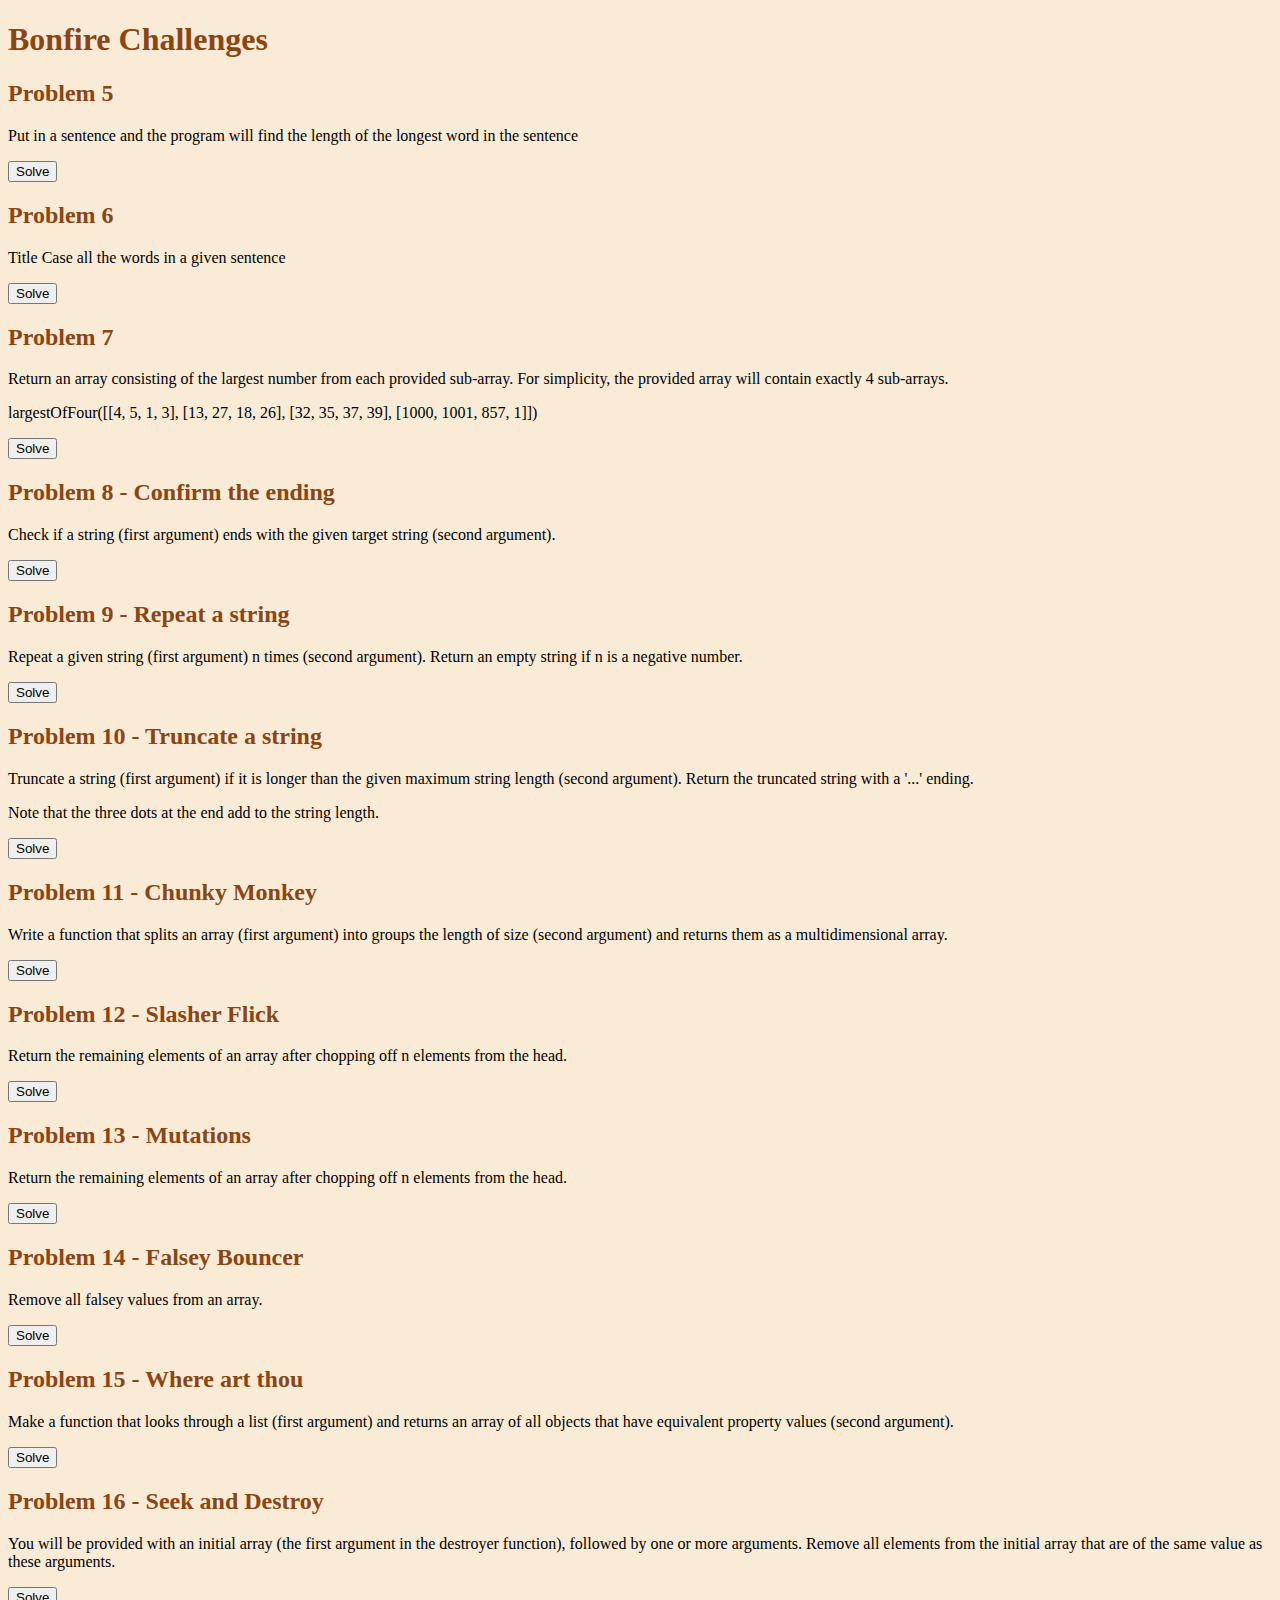
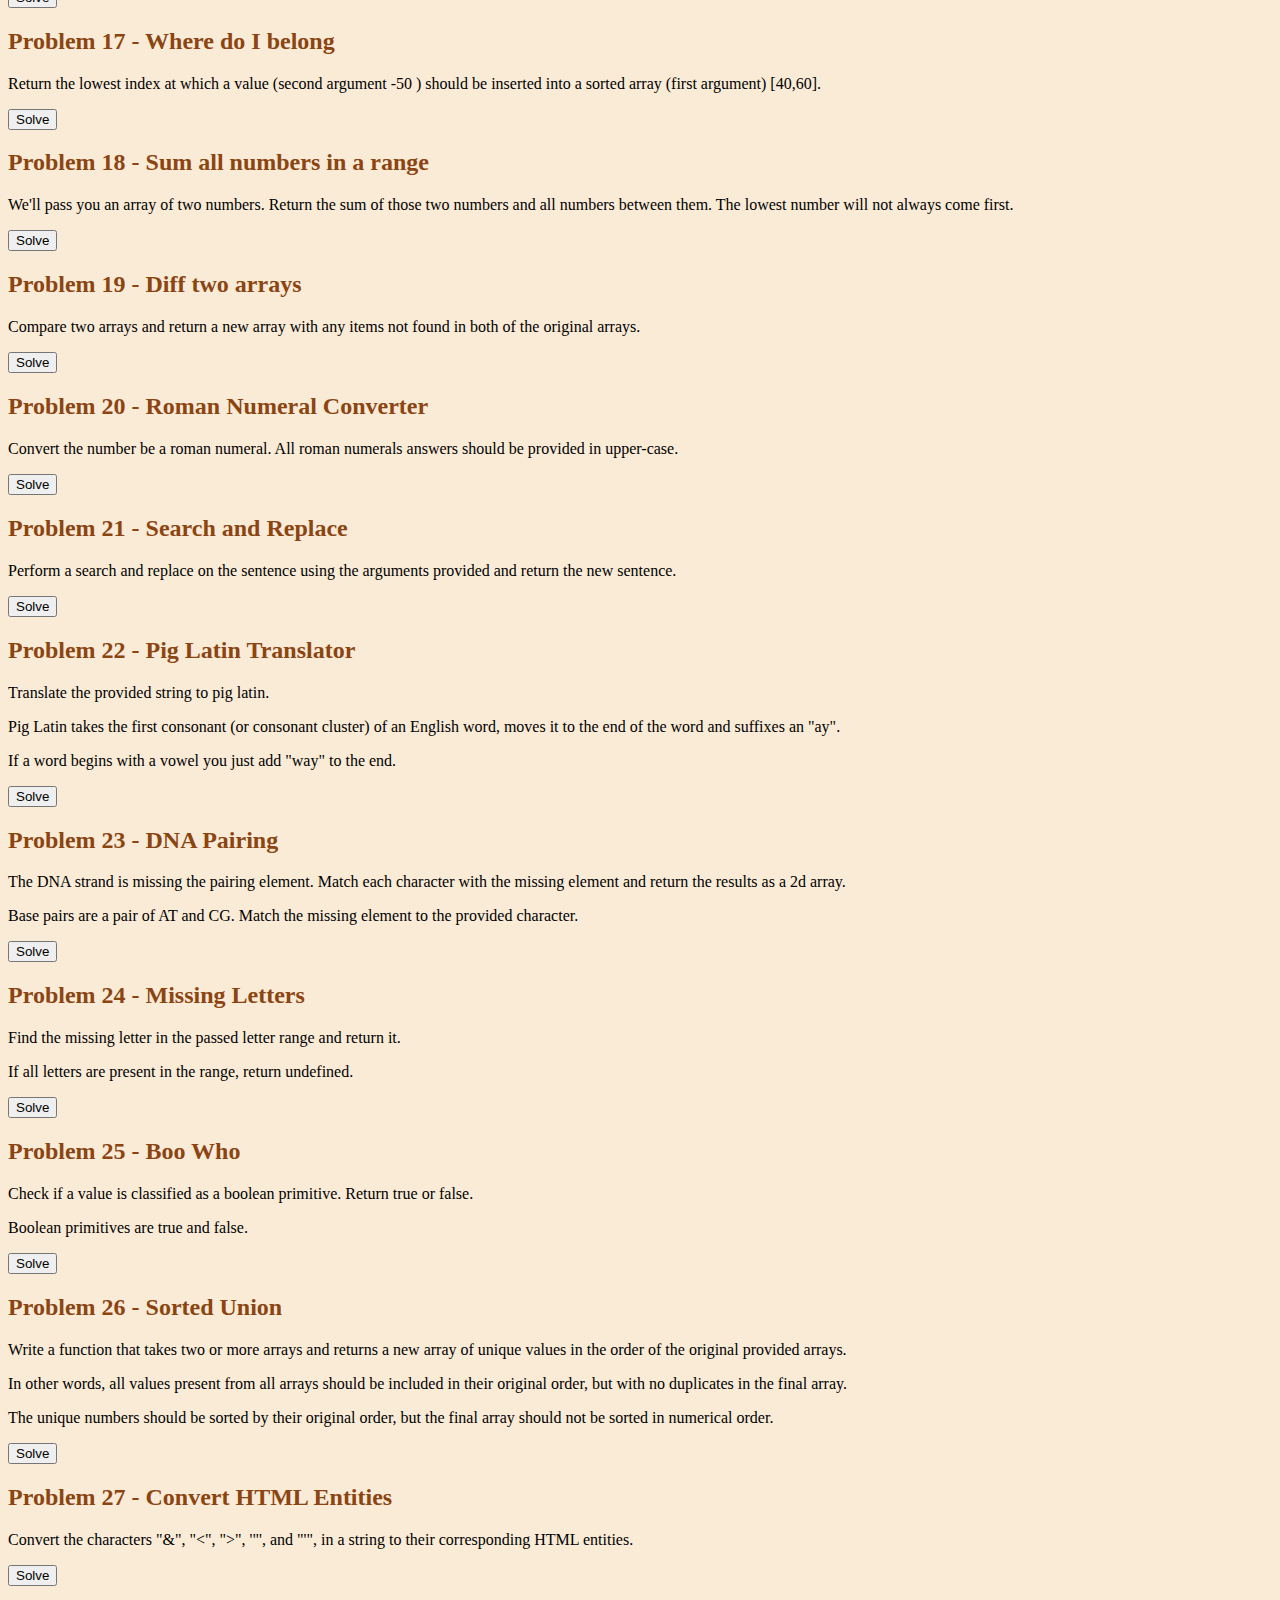
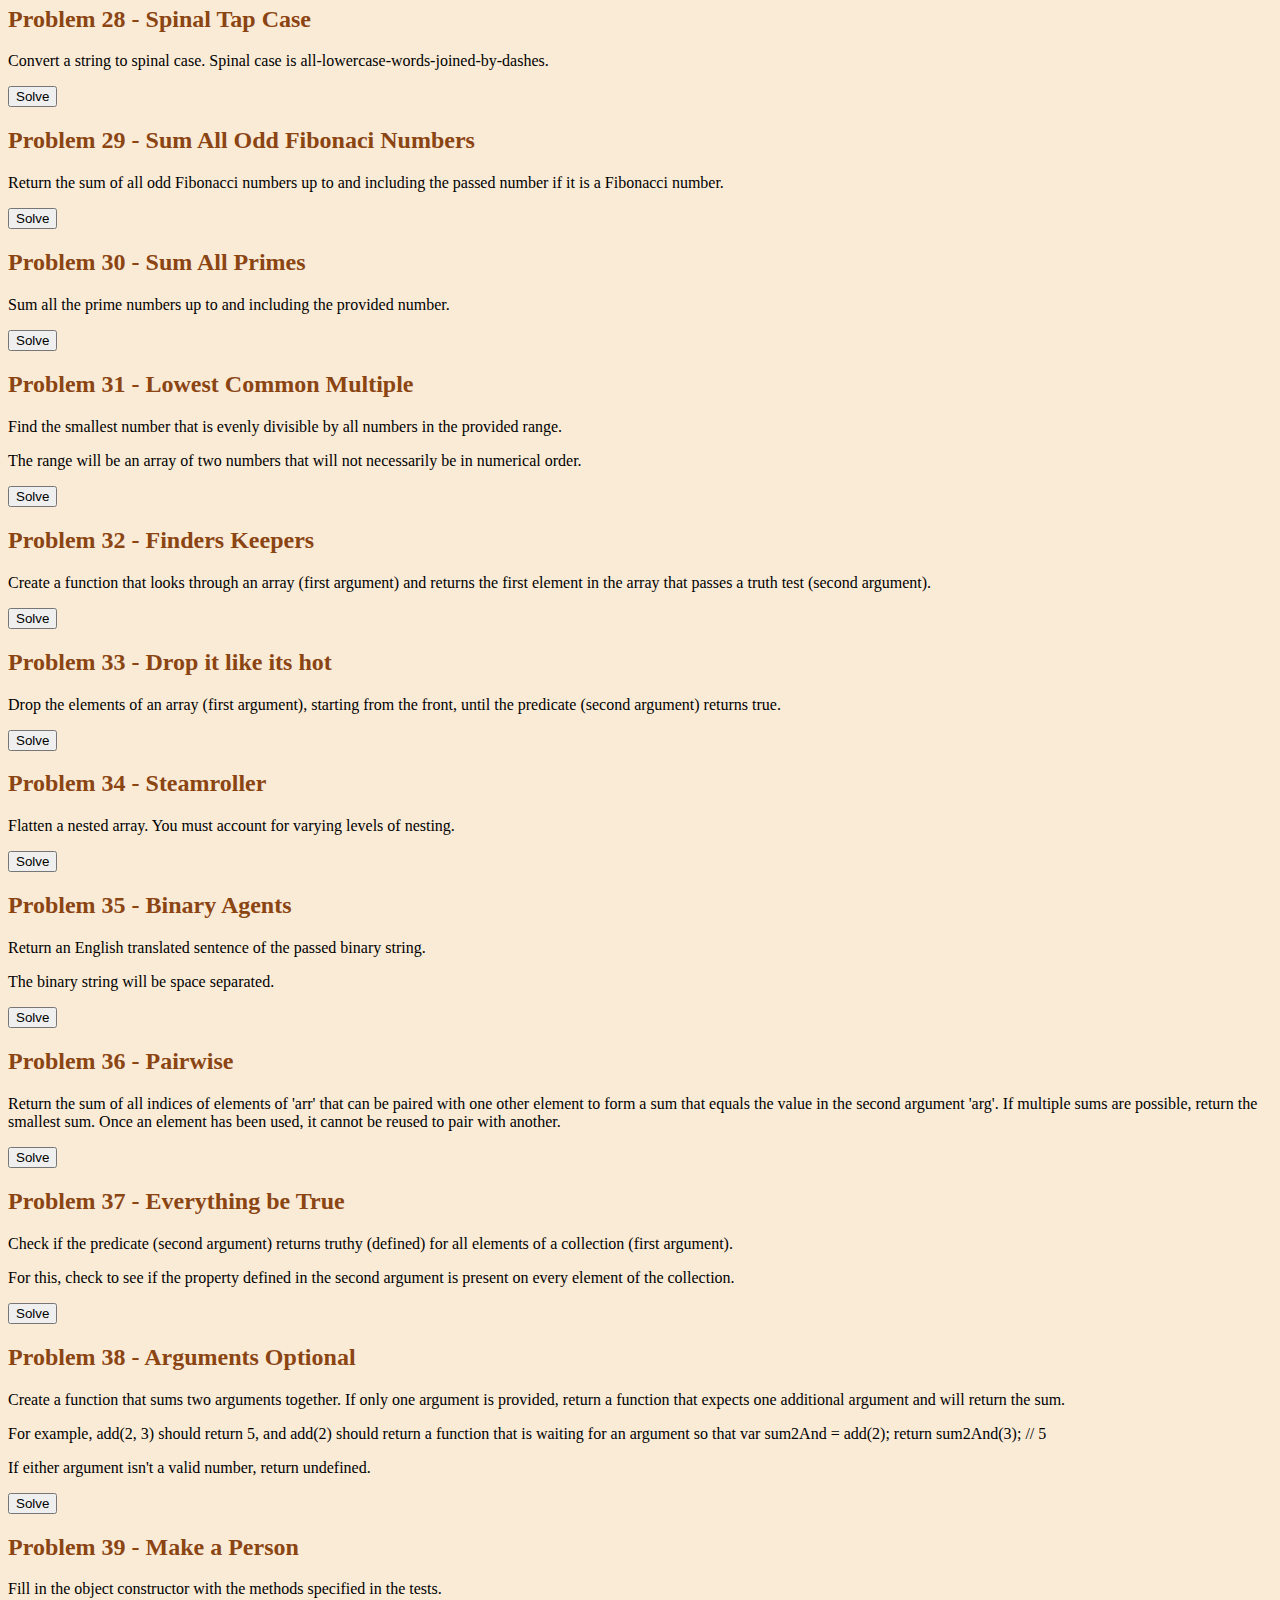
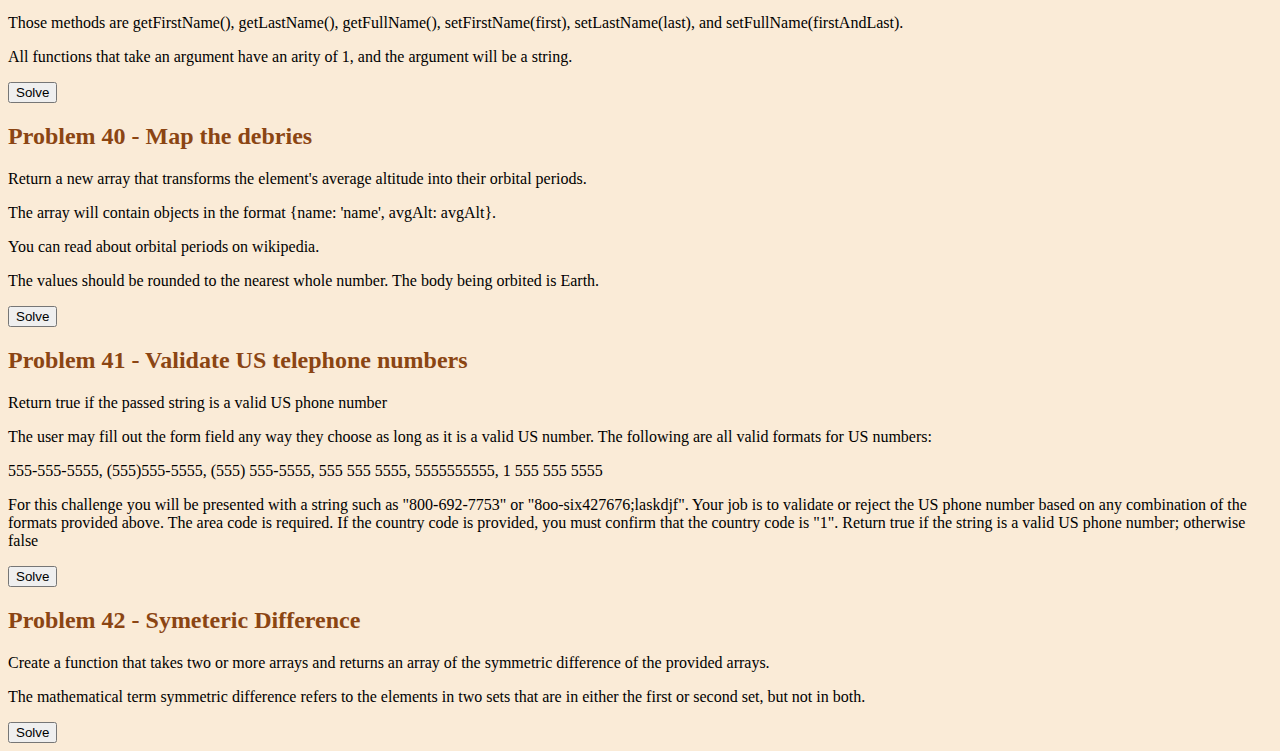
<file: Bonfires/index.html>
<!DOCTYPE html>
<html>
<head>
	<script type="text/javascript" src="code.js"></script>
	<style >body{background-color:AntiqueWhite;}
			h1,h2{color:SaddleBrown;}
	</style>
	<title>Bonfire Challenges</title>
</head>

<body>
<h1>Bonfire Challenges</h1>


<h2>Problem 5</h2>
<p>Put in a sentence and the program will find the length of the longest word in the sentence</p>
<button onclick="Solution5()">Solve</button>

<h2>Problem 6</h2>
<p>Title Case all the words in a given sentence</p>
<button onclick="Solution6()">Solve</button>

<h2>Problem 7</h2>
<p>Return an array consisting of the largest number from each provided sub-array. For simplicity, the provided array will contain exactly 4 sub-arrays.</p>
<p>largestOfFour([[4, 5, 1, 3], [13, 27, 18, 26], [32, 35, 37, 39], [1000, 1001, 857, 1]])</p>
<button onclick="Solution7()">Solve</button>


<h2>Problem 8 - Confirm the ending</h2>
<p>Check if a string (first argument) ends with the given target string (second argument).</p>
<button onclick="Solution8()">Solve</button>

<h2>Problem 9 - Repeat a string</h2>
<p>Repeat a given string (first argument) n times (second argument). Return an empty string if n is a negative number.</p>
<button onclick="Solution9()">Solve</button>

<h2>Problem 10 - Truncate a string</h2>
<p>Truncate a string (first argument) if it is longer than the given maximum string length (second argument). Return the truncated string with a '...' ending.</p>
<p>
Note that the three dots at the end add to the string length.</p>
<button onclick="Solution10()">Solve</button>

<h2>Problem 11 - Chunky Monkey</h2>
<p>Write a function that splits an array (first argument) into groups the length of size (second argument) and returns them as a multidimensional array.</p>
<button onclick="Solution11()">Solve</button>

<h2>Problem 12 - Slasher Flick</h2>
<p>Return the remaining elements of an array after chopping off n elements from the head.</p>
<button onclick="Solution12()">Solve</button>

<h2>Problem 13 - Mutations</h2>
<p>Return the remaining elements of an array after chopping off n elements from the head.</p>
<button onclick="Solution13()">Solve</button>

<h2>Problem 14 - Falsey Bouncer</h2>
<p>Remove all falsey values from an array.</p>
<button onclick="Solution14()">Solve</button>

<h2>Problem 15 - Where art thou</h2>
<p>Make a function that looks through a list (first argument) and returns an array of all objects that have equivalent property values (second argument).</p>
<button onclick="Solution15()">Solve</button>


<h2>Problem 16 - Seek and Destroy</h2>
<p>You will be provided with an initial array (the first argument in the destroyer function), followed by one or more arguments. Remove all elements from the initial array that are of the same value as these arguments.</p>
<button onclick="Solution16()">Solve</button>

<h2>Problem 17 - Where do I belong</h2>
<p>Return the lowest index at which a value (second argument -50 ) should be inserted into a sorted array  (first argument) [40,60].</p>
<button onclick="Solution17()">Solve</button>


<h2>Problem 18 - Sum all numbers in a range</h2>
<p>We'll pass you an array of two numbers. Return the sum of those two numbers and all numbers between them.

The lowest number will not always come first.</p>
<button oncli3k="Solution18()">Solve</button>

<h2>Problem 19 - Diff two arrays</h2>
<p>Compare two arrays and return a new array with any items not found in both of the original arrays.</p>
<button onclick="Solution19()">Solve</button>

<h2>Problem 20 - Roman Numeral Converter</h2>
<p>Convert the number be a roman numeral.

All roman numerals answers should be provided in upper-case.</p>
<button onclick="Solution20()">Solve</button>

<h2>Problem 21 - Search and Replace</h2>
<p>Perform a search and replace on the sentence using the arguments provided and return the new sentence.</p>
<button onclick="Solution21()">Solve</button>

<h2>Problem 22 - Pig Latin Translator</h2>
<p>Translate the provided string to pig latin.</p>

<p>Pig Latin takes the first consonant (or consonant cluster) of an English word, moves it to the end of the word and suffixes an "ay".</p>

<p>If a word begins with a vowel you just add "way" to the end.</p>
<button onclick="Solution22()">Solve</button>

<h2>Problem 23 - DNA Pairing</h2>
<p>The DNA strand is missing the pairing element. Match each character with the missing element and return the results as a 2d array.</p>
<p>Base pairs are a pair of AT and CG. Match the missing element to the provided character.</p>
<button onclick="Solution23()">Solve</button>

<h2>Problem 24 - Missing Letters</h2>
<p>Find the missing letter in the passed letter range and return it.</p>
<p>
If all letters are present in the range, return undefined.</p>
<button onclick="Solution24()">Solve</button>

<h2>Problem 25 - Boo Who</h2>
<p>Check if a value is classified as a boolean primitive. Return true or false.</p>

<p>Boolean primitives are true and false.</p>
<button onclick="Solution25()">Solve</button>


<h2>Problem 26 - Sorted Union</h2>
<p>Write a function that takes two or more arrays and returns a new array of unique values in the order of the original provided arrays.</p>

<p>In other words, all values present from all arrays should be included in their original order, but with no duplicates in the final array.</p>

<p>The unique numbers should be sorted by their original order, but the final array should not be sorted in numerical order.</p>
<button onclick="Solution26()">Solve</button>


<h2>Problem 27 - Convert HTML Entities</h2>
<p>Convert the characters "&", "<", ">", '"', and "'", in a string to their corresponding HTML entities.</p>
<button onclick="Solution27()">Solve</button>

<h2>Problem 28 - Spinal Tap Case</h2>
<p>Convert a string to spinal case. Spinal case is all-lowercase-words-joined-by-dashes.</p>
<button onclick="Solution28()">Solve</button>

<h2>Problem 29 - Sum All Odd Fibonaci Numbers</h2>
<p>Return the sum of all odd Fibonacci numbers up to and including the passed number if it is a Fibonacci number.</p>
<button onclick="Solution29()">Solve</button>

<h2>Problem 30 - Sum All Primes</h2>
<p>Sum all the prime numbers up to and including the provided number.</p>
<button onclick="Solution30()">Solve</button>

<h2>Problem 31 - Lowest Common Multiple</h2>
<p>Find the smallest number that is evenly divisible by all numbers in the provided range.</p>

<p>The range will be an array of two numbers that will not necessarily be in numerical order.</p>
<button onclick="Solution31()">Solve</button>

<h2>Problem 32 - Finders Keepers</h2>
<p>Create a function that looks through an array (first argument) and returns the first element in the array that passes a truth test (second argument).</p>
<button onclick="Solution32()">Solve</button>

<h2>Problem 33 - Drop it like its hot</h2>
<p>Drop the elements of an array (first argument), starting from the front, until the predicate (second argument) returns true.</p>
<button onclick="Solution33()">Solve</button>

<h2>Problem 34 - Steamroller</h2>
<p>Flatten a nested array. You must account for varying levels of nesting.</p>
<button onclick="Solution34()">Solve</button>

<h2>Problem 35 - Binary Agents</h2>
<p>Return an English translated sentence of the passed binary string.</p>

<p>The binary string will be space separated.</p>
<button onclick="Solution35()">Solve</button>


<h2>Problem 36 - Pairwise</h2>
<p>Return the sum of all indices of elements of 'arr' that can be paired with one other element 
	to form a sum that equals the value in the second argument 'arg'. If multiple sums are possible, 
	return the smallest sum. Once an element has been used, it cannot be reused to pair with another.</p>
<button onclick="Solution36()">Solve</button>


<h2>Problem 37 - Everything be True</h2>
<p>Check if the predicate (second argument) returns truthy (defined) for all elements of a collection (first argument).</p>

<p>For this, check to see if the property defined in the second argument is present on every element of the collection.</p>
<button onclick="Solution37()">Solve</button>


<h2>Problem 38 - Arguments Optional</h2>
<p>Create a function that sums two arguments together. If only one argument is provided, return a function that expects one additional argument and will return the sum.</p>

<p>For example, add(2, 3) should return 5, and add(2) should return a function that is waiting for an argument so that var sum2And = add(2); return sum2And(3); // 5</p>

<p> If either argument isn't a valid number, return undefined.</p>
<button onclick="Solution38()">Solve</button>


<h2>Problem 39 - Make a Person</h2>
<p>Fill in the object constructor with the methods specified in the tests.</p>

<p>Those methods are getFirstName(), getLastName(), getFullName(), setFirstName(first), setLastName(last), and setFullName(firstAndLast).</p>

<p>All functions that take an argument have an arity of 1, and the argument will be a string.</p>
<button onclick="Solution39()">Solve</button>


<h2>Problem 40 - Map the debries</h2>
<p>Return a new array that transforms the element's average altitude into their orbital periods.</p>

<p>The array will contain objects in the format {name: 'name', avgAlt: avgAlt}.</p>
<p>You can read about orbital periods on wikipedia.
</p><p>
The values should be rounded to the nearest whole number. The body being orbited is Earth.</p>
<button onclick="Solution40()">Solve</button>

<h2>Problem 41 - Validate US telephone numbers</h2>
<p>Return true if the passed string is a valid US phone number
</p><p>
The user may fill out the form field any way they choose as long as it is a valid US number. The following are all valid formats for US numbers:
</p><p>
555-555-5555, (555)555-5555, (555) 555-5555, 555 555 5555, 5555555555, 1 555 555 5555
</p><p>
For this challenge you will be presented with a string such as "800-692-7753" or "8oo-six427676;laskdjf". Your job is to validate or reject the US phone number based on any combination of the formats provided above. The area code is required. If the country code is provided, you must confirm that the country code is "1". Return true if the string is a valid US phone number; otherwise false</p>
<button onclick="Solution41()">Solve</button>

<h2>Problem 42 - Symeteric Difference</h2>
<p>Create a function that takes two or more arrays and returns an array of the symmetric difference of the provided arrays.
</p><p>
The mathematical term symmetric difference refers to the elements in two sets that are in either the first or second set, but not in both.</p>
<button onclick="Solution41()">Solve</button>


</body>
</html>
</file>
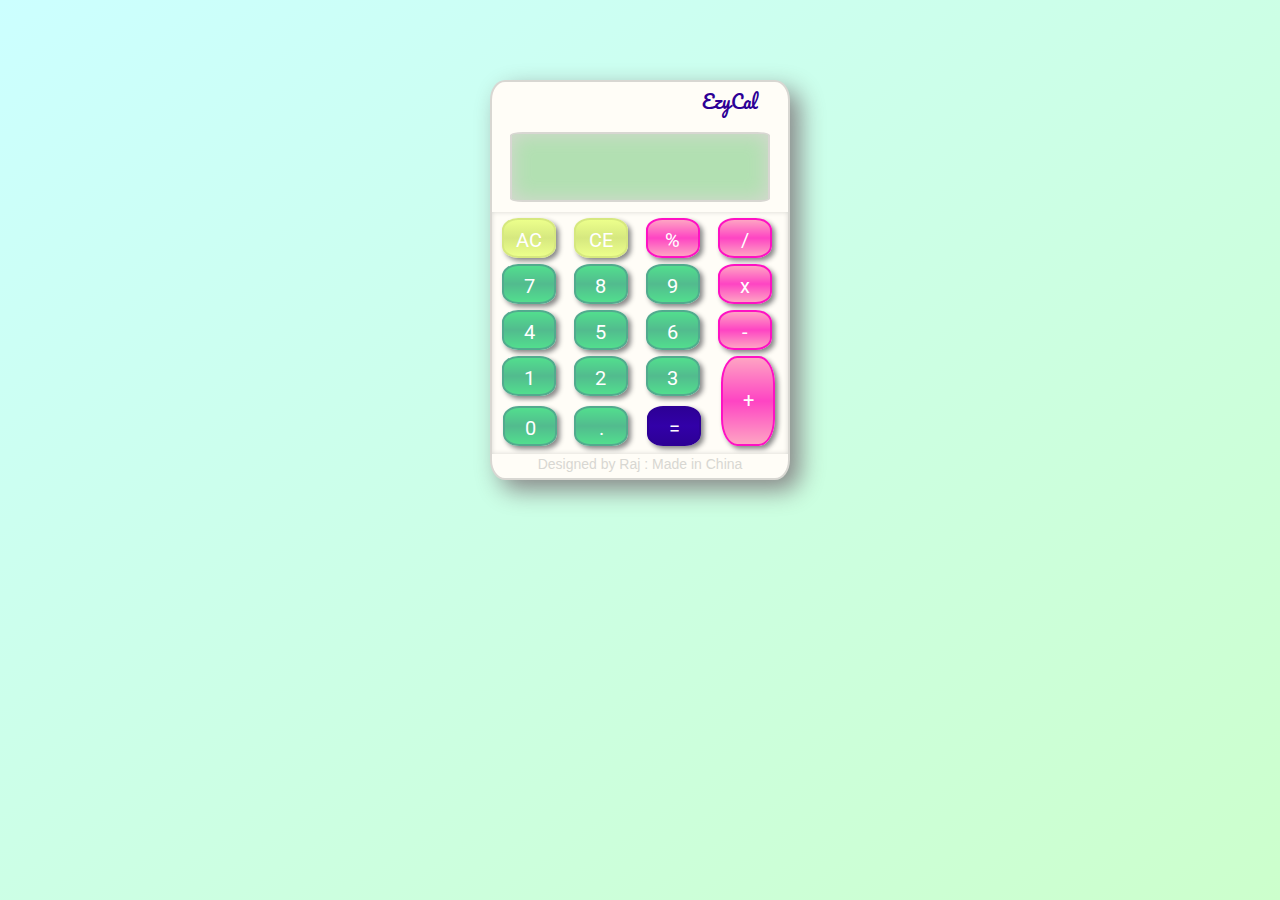
<file: Ziplines/calculator/index.html>
<html>
    <head>
        <!-- 25/10/15 Rajeshwar Prasad
        Calculator app using javascript HTML and CSS. Allows user to perform basic math operations
        freecodecamp basic front end development project
        white : FFFDF7 pink:FEA4C3 yellow:ECFF8B green:52DE8E blue:2D0096
        -->
 
        <!-- Bootstrap -->
        <link href="../boots/css/bootstrap.min.css" rel="stylesheet">
         <!--Google Fonts -->
         <link href='https://fonts.googleapis.com/css?family=Pacifico|VT323|Roboto' rel='stylesheet' type='text/css'>
         <link href='https://fonts.googleapis.com/css?family=VT323|Roboto' rel='stylesheet' type='text/css'>
        
        <script src="https://ajax.googleapis.com/ajax/libs/jquery/1.11.3/jquery.min.js"></script>
        <!-- Load Custom Stylesheet -->
        <link href="style.css" rel="stylesheet">
        
        <title>Calculator - Raj Prasad</title>
     
    </head>
    <body>
        <div id="calculator">
            <div id="title">
                <h4>EzyCal</h4>
            </div>
            <div id="display">
                <h2 id="displaytext"></h2>
            </div>
            <div id=keypad>
                <div class="buttons clearbtn" id="AC" onclick="allClear()">AC</div>
                <div class="buttons clearbtn" id="CE" onclick="clearError()">CE</div>
                <div class="buttons functionbtn" id="percent" onclick="getOperator('percent')">%</div>
                <div class="buttons functionbtn" id="divide" onclick="getOperator('divide')">/</div>
                <div class="buttons numberbtn" id="seven" onclick="getNumber(7)">7</div>
                <div class="buttons numberbtn" id="eight" onclick="getNumber(8)">8</div>
                <div class="buttons numberbtn" id="nine"  onclick="getNumber(9)">9</div>
                <div class="buttons functionbtn" id="multiply" onclick="getOperator('multiply')">x</div>
                <div class="buttons numberbtn" id="four" onclick="getNumber(4)">4</div>
                <div class="buttons numberbtn" id="five" onclick="getNumber(5)">5</div>
                <div class="buttons numberbtn" id="six" onclick="getNumber(6)">6</div>
                <div class="buttons functionbtn" id="minus" onclick="getOperator('minus')">-</div>
                <div class="buttons numberbtn" id="one" onclick="getNumber(1)">1</div>
                <div class="buttons numberbtn" id="two" onclick="getNumber(2)">2</div>
                <div class="buttons numberbtn" id="three" onclick="getNumber(3)">3</div>
                <div class="buttons functionbtn" id="plus" onclick="getOperator('plus')">+</div>
                <div class="buttons numberbtn" id="zero" onclick="getNumber(0)">0</div>
                <div class="buttons numberbtn" id="dot">.</div>
                <div class="buttons equalbtn" id="equal" onclick="getResult()">=</div>
                
                
            </div>
            <p id="footer">Designed by Raj : Made in China</p>
        </div>
        
        <script type="text/javascript" src="script.js"></script>
    </body>
</html>
</file>
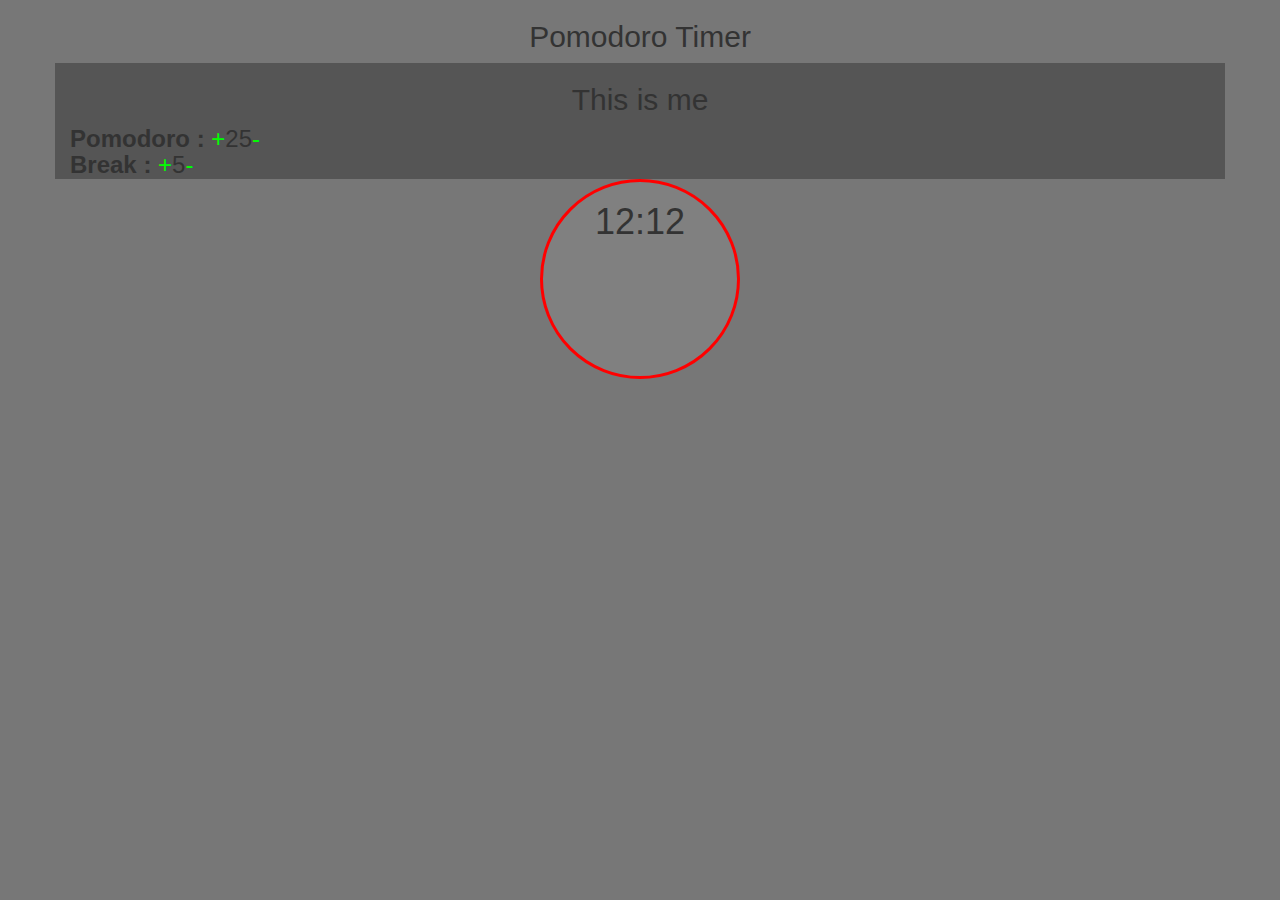
<file: Ziplines/pomodoro/index.html>
<html>
 <head>
 <title>Raj Prasad Portfolio</title>
 
 <!-- Bootstrap -->
 <link href="../boots/css/bootstrap.min.css" rel="stylesheet">

 <!-- Load Custom Stylesheet -->
 <link href="style.css" rel="stylesheet">
 
 </head>

 <body>

<h2 class="text-center">Pomodoro Timer</h2>
<div class="container">
	<h2 class="text-center">This is me</h2>
  <h3 class="text-center"><b>Pomodoro :</b> <h3/>
<a href="#" onclick="plusPomo"><h3 >+</h3></a><h3 >25</h3><a href="#" onclick="minusPomo"><h3 >-</h3></a>

<br>
<h3><b>Break :</b> <h3/>
<a href="#" onclick="plusBreak"><h3 >+</h3></a><h3>5</h3><a class="minusBreak" href="#"><h3 >-</h3></a>

</div>  
  <div  id="tomato">
    <h1>12:12</h1>
  </div>
  



 </body>
 </html>
</file>
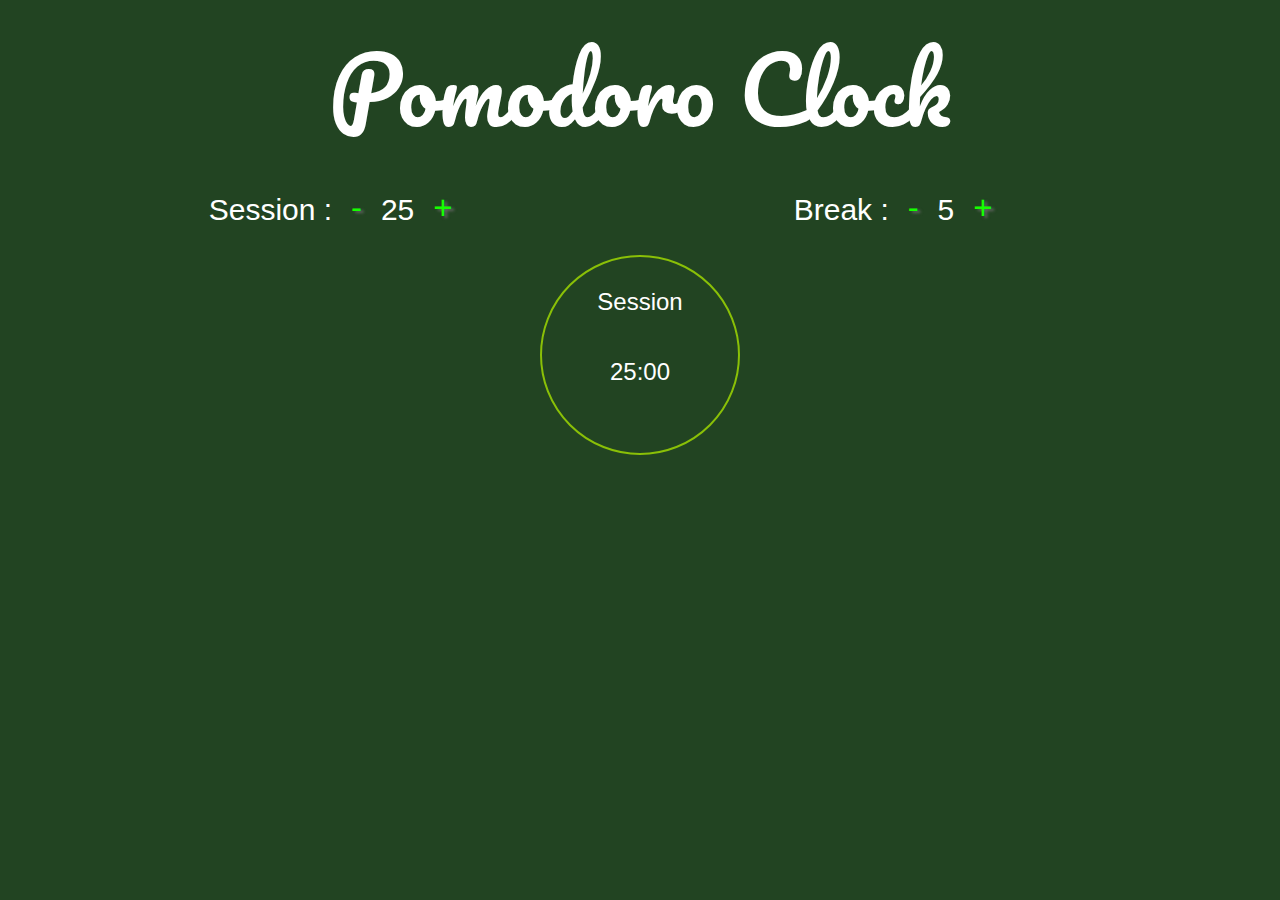
<file: Ziplines/pomodoro2/index.html>
<!-- By Rajeshwar Prasad
     20/10/15
     Pomodoro Clock
     Pomodoro is a time management technique consisting of 25 minutes of focus followed
     by a break period of 5 minutes
     This app allows you to customise the time durations. At the end of the period it
     will play a sound to alert the user
 -->

<html>
 <head>
 <title>Raj Prasad - Pomodoro Timer</title>
  <!--  -->
  
  

 <!-- Bootstrap -->
 <link href="../boots/css/bootstrap.min.css" rel="stylesheet">
 
 <!--Google Fonts -->
 <link href='https://fonts.googleapis.com/css?family=Pacifico' rel='stylesheet' type='text/css'>



 <!-- Load Custom Stylesheet -->
 <link href="style.css" rel="stylesheet">
 <h1 class="text-center">Pomodoro Clock</h1>
 </head>

 <body>
  <div class="container">
   <div class="row">
    
     <!--Input and display for the Pomodoro Duration  -->
    <div class="col-xs-12 col-md-6">
     <div class="col-center-block">
     <h2>Session :</h2>
     <button class="btn center-block" onclick="PomoMinus()"> -</button>    
     <h2 class="text-center" id="Pomotime">25</h2>
     <button class="btn center-block" onclick="PomoPlus()">+</button>
     </div>
    </div>
    
      <!-- Input and display duration for the break duration -->
    <div class="col-xs-12 col-md-6">
      <div class="col-center-block">
      <h2>Break :</h2>
       <button class="btn center-block" onclick="BreakMinus()"> -</button>     
       <h2 class="text-center" id="break">5</h2>
       <button class="btn center-block" onclick="BreakPlus()">+</button>
      </div>
    </div>
    
    
    <div class="col-xs-12 col-md-12 centered" id="timer">
       
         <!-- Defines circle which displays timer and is also toggle button -->
       <div id ="tomato" class="center-block greenBackground" onclick="ToggleTimer()">
        <h3 id="title" class="text">Session</h3>
        <h3 id="time" class="text">25:00</h3> 
       </div>
    </div>
    
    
   </div>
  </div>
  
 </body>
 
 <script type="text/javascript" src="script.js"></script>

 <script src="https://ajax.googleapis.com/ajax/libs/jquery/1.9.1/jquery.min.js"></script>
 </html>
</file>
<file: Ziplines/calculator/style.css>
body{
    background:linear-gradient(to bottom right, #CCFFFF , #CCFFCC);
}

#calculator{
    height:400px;
    width:300px;
    background:#FFFDF7;
    margin: 80px auto;
    box-shadow: 10px 10px 25px #888888;
    border: #D8D7D2 2px solid;
    border-radius:5%;
    
}

#title{
    height:30px;
}

#display{
    height:70px;  
    -moz-box-shadow:    inset 0 0 20px #D8D7D2;
    -webkit-box-shadow: inset 0 0 20px #D8D7D2;
    box-shadow:         inset 0 0 20px #D8D7D2;
    border: #D8D7D2 2px solid;
    width:260px;
    margin: 10px auto;
    background-color:#B2E0B2;
    border-radius:5%;
}

#keypad{
    height:242px;
    padding:3px;
    position:relative;
        -moz-box-shadow:    inset 0 0 20px #D8D7D2;
    -webkit-box-shadow: inset 0 0 20px #D8D7D2;
    box-shadow:         inset 0 0 5px #D8D7D2;
}


#plus{
    height:90px;
    position: absolute;
    bottom: 5px;
    right:6px;
    background: linear-gradient(0deg, #FEA4C3, #FE44C3, #FEA4C3);
    border:#FE11C3 2px solid;
    line-height:85px;
    
}


#dot{
    position: absolute;
    bottom: 5px;
    left: 75px;
}


#zero{
    position: absolute;
    bottom: 5px;
    left: 4px;
}


#equal{
    position: absolute;
    bottom: 5px;
    left: 148px;
    
}


.functionbtn{
    background: linear-gradient(0deg, #FEA4C3, #FE44C3, #FEA4C3);
    border:#FE11C3 2px solid;   
}

.equalbtn{
    background: linear-gradient(0deg, #2D0096, #3200A8, #2D0096);
    border:#2D0096 2px solid;   
}

.numberbtn{
     border: solid #52AA8E 2px;
    background: linear-gradient(0deg, #52DE8E, #52BB8E, #52DE8E);
}


.clearbtn{
    border: solid #D6E87F 2px;
    background: linear-gradient(0deg, #ECFF8B, #D6E87F, #ECFF8B);
    color:white;
}


.buttons{
    height:40px;
    width:54px;
    margin:3px 7px;
    display:inline-block;
    border-radius: 30% / 30%;
   
    box-shadow: 3px 3px 5px #888888;
    color:white;
    text-align:center;
    vertical-align:middle;
    line-height:40px;
    font-size:20px;
    font-family:'Roboto';
}

.buttons:hover{
    text-shadow: 0 0 1em yellow,0 0 1em yellow,0 0 1em yellow;

}


.buttons:active{
    -webkit-box-shadow: 0px 2px 0px #84261a;
    -moz-box-shadow: 0px 2px 0px #84261a;
    box-shadow: 0px 2px 0px #84261a;
   
}


h4{
    font-family: 'Pacifico', cursive;
    text-align:right;
    margin-right:30px;
    color:#2D0096;
}


#footer{ 
    font-family: sans-serif;
    text-align:center;
  
    color:#D8D7D2;
}

#displaytext{
    color:#696;
    font-family:VT323;
    font-size:50px;
    vertical-align:middle;
    line-height:20px;
    text-align:right;
    margin-right:10px;
    
}
</file>
<file: Ziplines/pomodoro/style.css>
body{
  background-color:#777;
}

div{
  background-color:#555;

}

#tomato{
  background-color: gray;
		border-radius: 50%;
	width: 200px;
	height: 200px; 
	text-align: center;
	vertical-align: middle;
	margin: auto;
	    border-style: solid;
    border-color: red;
}

h3{
	display: inline;

}

a{
	color: lime;
}
</file>
<file: Ziplines/pomodoro2/style.css>
body{
    background-color:#242;
}

h1{
	font-family: 'Pacifico', cursive;	
	color:white;
	font-size: 7vw;
	padding:20px 0px 40px 0px;
	
}

h2{
	color:white;
	display:inline-block;
	position: relative;
  top: 50%;
  transform: translateY(-50%);
  
}

h3{
	color:white;
}



#tomato{
    
    border-radius: 50%;
    width: 200px;
	height: 200px;
	border: 2px solid #8AC007;	
	margin: 0 auto;
	float: none;
	cursor: pointer;
   
}

.text{
   text-align: center;
vertical-align: middle;
line-height: 50px; 
    
}

.dredBackground{
	background-color:red;
}

.dgreenBackground{
	background-color:#15ff00;
}

.btn {
  
  border-radius: 30px;
  text-shadow: 3px 2px 3px #666666;
  font-family: Arial;
  color: #15ff00;
  font-size: 33px;
  background: transparent;
  padding: 0px 15px 0px 15px;
  border: none;
  text-decoration: none;
  display:inline-block;
  
  position: relative;
  top: 50%;
  transform: translateY(-50%);
}

#tomato:hover{
	box-shadow: 0 0 25px rgba(255,255,0,0.3);
	
}




.col-center-block {
    float: none;
    width:50%;   
    margin: 0 auto;
}
</file>
